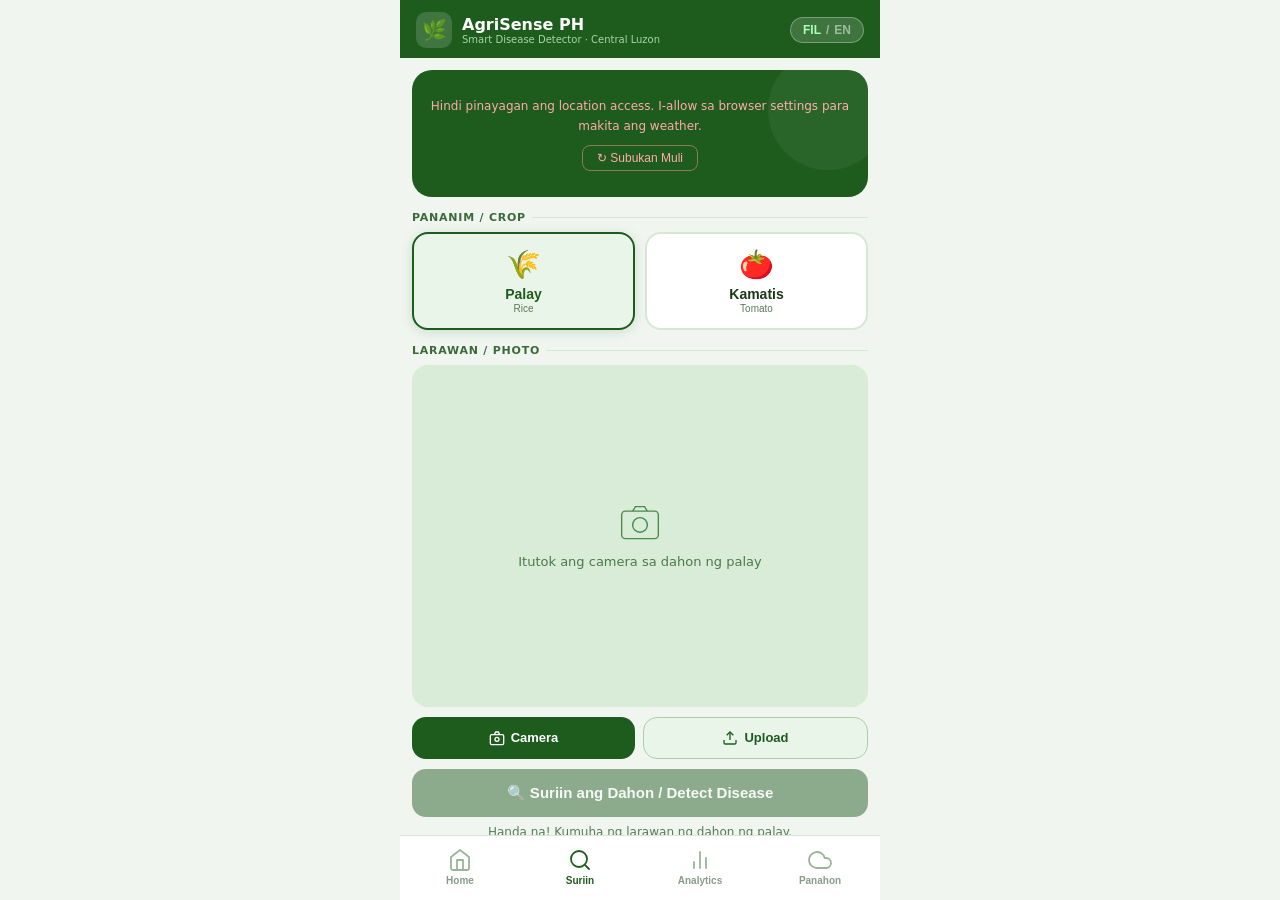
<file: index.html>
<!DOCTYPE html>
<html lang="fil">
<head>
  <meta charset="UTF-8">
  <!-- Sinasabi sa browser na gamitin ang buong lapad ng screen ng phone -->
  <meta name="viewport" content="width=device-width, initial-scale=1.0, maximum-scale=1.0">
  <title>AgriSense PH — Smart Disease Detector</title>

  <!-- ============================================================
       PWA META TAGS
       Ginagawa nitong parang tunay na app ang website kapag
       na-add to home screen sa phone.
  ============================================================ -->
  <meta name="apple-mobile-web-app-capable" content="yes">
  <meta name="apple-mobile-web-app-status-bar-style" content="black-translucent">
  <meta name="apple-mobile-web-app-title" content="AgriSense PH">
  <meta name="theme-color" content="#1e5c1e">
  <meta name="description" content="AI-powered crop disease detection for Central Luzon farmers">

  <!-- PWA Manifest at Apple Touch Icon -->
  <link rel="manifest" href="manifest.json">
  <link rel="apple-touch-icon" href="assets/icons/icon-192.png">

  <!-- ============================================================
       CSS FILES
       Ang bawat CSS file ay may sariling responsibilidad.
       Inilo-load ito bago ang content para walang FOUC
       (Flash of Unstyled Content).
  ============================================================ -->
  <link rel="stylesheet" href="css/app.css">      <!-- Base styles -->
  <link rel="stylesheet" href="css/weather.css">  <!-- Weather card -->
  <link rel="stylesheet" href="css/result.css">   <!-- Result card -->
</head>
<body>

  <!-- ============================================================
       APP HEADER
       Laging nakikita sa taas — hindi nag-i-scroll.
  ============================================================ -->
  <header class="app-header">
    <div class="header-left">
      <!-- App logo -->
      <div class="app-logo">🌿</div>
      <!-- App name at tagline -->
      <div>
        <div class="app-name-text">AgriSense PH</div>
        <div class="app-tagline" id="app-tagline">Smart Disease Detector · Central Luzon</div>
      </div>
    </div>
    <!-- Language toggle button — FIL / EN -->
    <button class="lang-toggle" onclick="toggleLanguage()" id="lang-btn" aria-label="Toggle language">
      <span class="active-lang" id="lang-active">FIL</span>
      <span style="color:rgba(255,255,255,0.5)">/</span>
      <span id="lang-inactive" style="color:rgba(255,255,255,0.5)">EN</span>
    </button>
  </header>

  <!-- ============================================================
       MAIN SCROLLABLE CONTENT
       Ang lahat ng visible na content ay nasa loob nito.
       Ito ang nag-i-scroll — ang header at nav ay nanatili.
  ============================================================ -->
  <main class="screen-content" id="screen-content">

    <!-- ========================================================
         WEATHER SECTION
         Ang weather hero card ay ini-render ng weather.js.
         Ang id="weather-body" ang target ng renderWeatherCard().
    ======================================================== -->
    <div class="weather-hero" id="weather-hero">
      <div id="weather-body">
        <!-- Puno ng weather.js -->
      </div>
    </div>

    <!-- ========================================================
         CROP SELECTOR
         Nagbibigay ng pagpipilian sa pagitan ng Palay at Kamatis.
    ======================================================== -->
    <div class="section-label" id="crop-label">Pananim / Crop</div>
    <div class="crop-row">
      <!-- Rice button — may risk dot para sa weather indicator -->
      <button class="crop-btn active" id="crop-rice"
              onclick="selectCrop('rice')"
              aria-label="Piliin ang palay">
        <span class="crop-emoji">🌾</span>
        <div class="crop-name" id="rice-name">
          Palay
          <span class="crop-risk-dot" id="rice-risk-dot" style="display:none"></span>
        </div>
        <div class="crop-sub">Rice</div>
      </button>

      <!-- Tomato button -->
      <button class="crop-btn" id="crop-tomato"
              onclick="selectCrop('tomato')"
              aria-label="Piliin ang kamatis">
        <span class="crop-emoji">🍅</span>
        <div class="crop-name" id="tomato-name">
          Kamatis
          <span class="crop-risk-dot" id="tomato-risk-dot" style="display:none"></span>
        </div>
        <div class="crop-sub">Tomato</div>
      </button>
    </div>

    <!-- ========================================================
         CAMERA / UPLOAD SECTION
         Lugar kung saan makikita ang camera feed o uploaded photo.
    ======================================================== -->
    <div class="section-label" id="photo-label">Larawan / Photo</div>

    <!-- Preview area — camera feed o uploaded photo -->
    <div class="preview-wrap" id="preview-wrap">
      <!-- Camera video feed — nakatago sa simula -->
      <video id="video" autoplay playsinline></video>

      <!-- Uploaded photo preview — nakatago sa simula -->
      <img id="uploaded-img" alt="Leaf photo">

      <!-- Placeholder — ipinakita kapag walang camera o photo -->
      <div class="placeholder-content" id="placeholder">
        <svg viewBox="0 0 48 48">
          <rect x="4" y="10" width="40" height="30" rx="4"/>
          <circle cx="24" cy="25" r="8"/>
          <path d="M16 10l3-5h10l3 5"/>
        </svg>
        <p id="placeholder-text">Itutok ang camera sa dahon ng palay</p>
      </div>
    </div>

    <!-- Camera at Upload buttons -->
    <div class="action-row">
      <button class="btn-action btn-camera" id="btn-camera"
              onclick="startCamera()"
              aria-label="Buksan ang camera">
        <svg width="16" height="16" viewBox="0 0 24 24" fill="none"
             stroke="currentColor" stroke-width="2">
          <rect x="2" y="7" width="20" height="15" rx="2"/>
          <path d="M16 7l-2-4H10L8 7"/>
          <circle cx="12" cy="14" r="3"/>
        </svg>
        Camera
      </button>

      <button class="btn-action btn-upload"
              onclick="document.getElementById('file-input').click()"
              aria-label="Mag-upload ng larawan">
        <svg width="16" height="16" viewBox="0 0 24 24" fill="none"
             stroke="currentColor" stroke-width="2">
          <path d="M21 15v4a2 2 0 01-2 2H5a2 2 0 01-2-2v-4"/>
          <polyline points="17 8 12 3 7 8"/>
          <line x1="12" y1="3" x2="12" y2="15"/>
        </svg>
        Upload
      </button>
    </div>

    <!-- Hidden file input — nag-o-open ng photo picker sa phone -->
    <input type="file" id="file-input" accept="image/*"
           style="display:none" onchange="handleUpload(event)">

    <!-- Detect button — disabled hanggang may larawan -->
    <button class="btn-detect" id="btn-detect"
            onclick="runDetection()" disabled
            aria-label="Suriin ang dahon">
      <span id="detect-text">🔍 Suriin ang Dahon / Detect Disease</span>
      <!-- Spinner — ipinakita habang nag-de-detect ang AI -->
      <div class="spinner" id="spinner" aria-hidden="true"></div>
    </button>

    <!-- Status message — nagpapakita ng state ng app -->
    <div id="status-msg" role="status" aria-live="polite">
      Nilo-load ang modelo ng palay...
    </div>

    <!-- ========================================================
         RESULT CARD
         Nakatago hanggang may resulta ang detection.
         Pinuno ng results.js ang lahat ng content dito.
    ======================================================== -->
    <section class="result-card" id="result-card" aria-label="Detection result">
      <!-- Crop badge — "🌾 Palay" o "🍅 Kamatis" -->
      <span class="result-crop-badge badge-rice" id="result-badge">🌾 Palay</span>

      <!-- Detected disease name -->
      <div class="result-disease-name disease" id="result-name">—</div>

      <!-- Confidence bar -->
      <div class="conf-label" id="conf-label">Katumpakan: 0%</div>
      <div class="conf-track">
        <div class="conf-fill" id="conf-fill" style="width:0%"></div>
      </div>

      <!-- Treatment recommendation — puno ng results.js -->
      <div id="treatment-box"></div>

      <!-- Weather alert — puno ng results.js kung may koneksyon -->
      <div id="weather-alert-result"></div>

      <!-- Read aloud button -->
      <button class="btn-speak" id="btn-speak"
              onclick="speakResult()"
              aria-label="Basahin nang malakas ang resulta">
        🔊 Basahin nang Malakas
      </button>

      <!-- All AI confidence scores -->
      <div class="all-scores" id="all-scores"></div>
    </section>

  </main><!-- end screen-content -->

  <!-- ============================================================
       BOTTOM NAVIGATION BAR
       4 tabs na parang tunay na mobile app.
  ============================================================ -->
  <nav class="bottom-nav" aria-label="Main navigation">
    <button class="nav-tab" id="tab-home"
            onclick="switchTab('home')"
            aria-label="Home">
      <svg class="nav-icon" viewBox="0 0 24 24">
        <path d="M3 9l9-7 9 7v11a2 2 0 01-2 2H5a2 2 0 01-2-2z"/>
        <polyline points="9 22 9 12 15 12 15 22"/>
      </svg>
      <span class="nav-label">Home</span>
    </button>

    <button class="nav-tab active" id="tab-detect"
            onclick="switchTab('detect')"
            aria-label="Suriin ang dahon">
      <svg class="nav-icon" viewBox="0 0 24 24">
        <circle cx="11" cy="11" r="8"/>
        <line x1="21" y1="21" x2="16.65" y2="16.65"/>
      </svg>
      <span class="nav-label">Suriin</span>
    </button>

    <button class="nav-tab" id="tab-analytics"
            onclick="switchTab('analytics')"
            aria-label="Analytics dashboard">
      <svg class="nav-icon" viewBox="0 0 24 24">
        <line x1="18" y1="20" x2="18" y2="10"/>
        <line x1="12" y1="20" x2="12" y2="4"/>
        <line x1="6"  y1="20" x2="6"  y2="14"/>
      </svg>
      <span class="nav-label">Analytics</span>
    </button>

    <button class="nav-tab" id="tab-weather"
            onclick="switchTab('weather')"
            aria-label="Weather forecast">
      <svg class="nav-icon" viewBox="0 0 24 24">
        <path d="M18 10h-1.26A8 8 0 109 20h9a5 5 0 000-10z"/>
      </svg>
      <span class="nav-label">Panahon</span>
      <!-- Notification dot — lalabas kapag high risk ang weather -->
      <div class="nav-dot" id="weather-nav-dot" style="display:none" aria-hidden="true"></div>
    </button>
  </nav>

  <!-- ============================================================
       AI MODEL LIBRARIES
       Inilo-load mula sa libs/ folder para gumana offline.
       Kailangan itong i-load BAGO ang ating JS files.
  ============================================================ -->
  <script src="libs/tf.min.js"></script>
  <script src="libs/teachablemachine-image.min.js"></script>

  <!-- ============================================================
       APP JAVASCRIPT FILES
       Inilo-load sa tamang pagkakasunod-sunod —
       ang mga dependencies ay una, ang app.js ay huli.
       Ang bawat file ay may sariling responsibilidad.
  ============================================================ -->
  <script src="js/config.js"></script>          <!-- 1. Configuration -->
  <script src="js/state.js"></script>           <!-- 2. App state -->
  <script src="js/diseases.js"></script>        <!-- 3. Disease database -->
  <script src="js/weather-rules.js"></script>   <!-- 4. Weather risk rules -->
  <script src="js/language.js"></script>        <!-- 5. Language/translations -->
  <script src="js/voice.js"></script>           <!-- 6. Text-to-speech -->
  <script src="js/history.js"></script>         <!-- 7. Detection history -->
  <script src="js/camera.js"></script>          <!-- 8. Camera handling -->
  <script src="js/model.js"></script>           <!-- 9. AI model loading -->
  <script src="js/weather.js"></script>         <!-- 10. Weather API -->
  <script src="js/results.js"></script>         <!-- 11. Results display -->
  <script src="js/app.js"></script>             <!-- 12. App init (LAST) -->

</body>
</html>
</file>
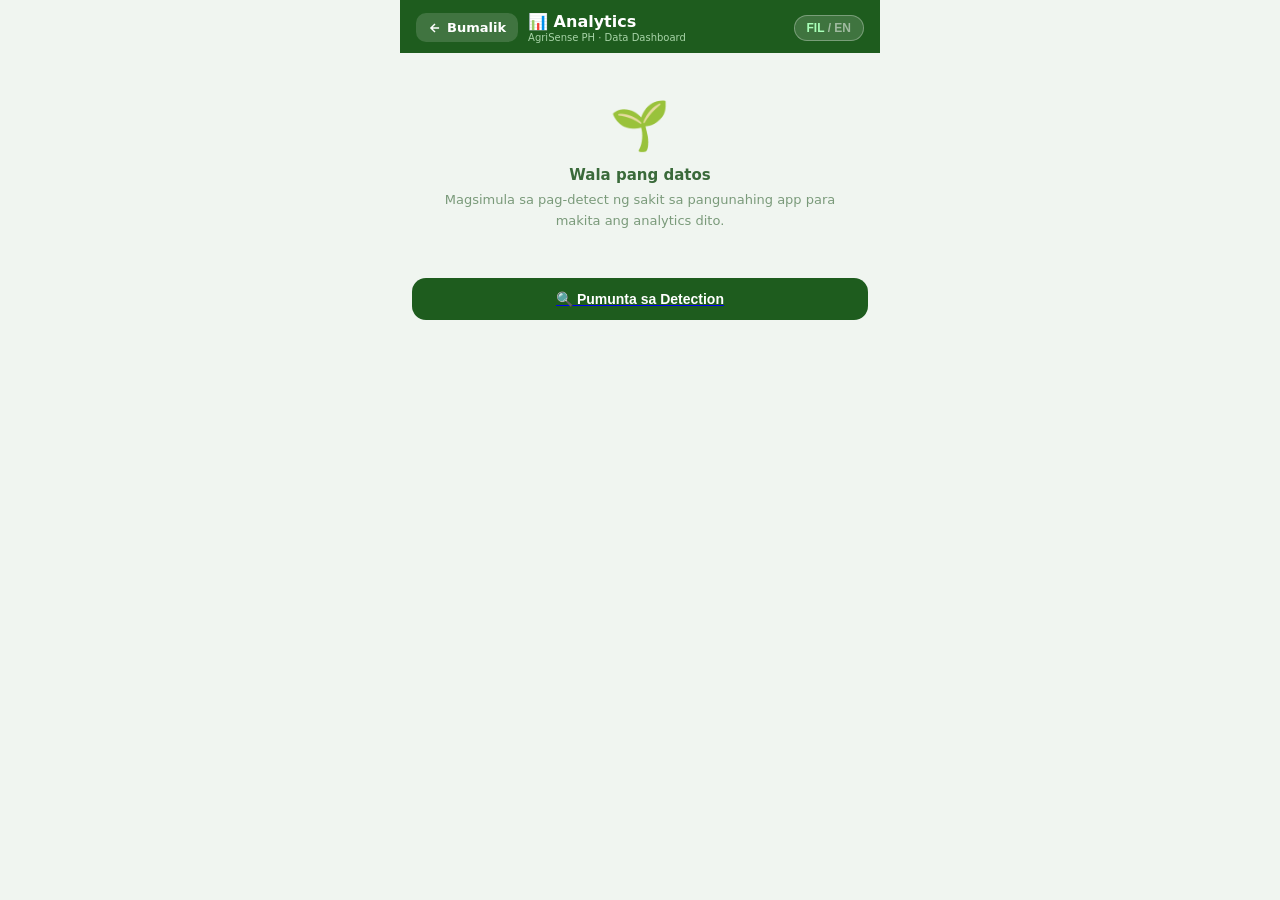
<file: analytics.html>
<!DOCTYPE html>
<html lang="fil">
<head>
  <meta charset="UTF-8">
  <meta name="viewport" content="width=device-width, initial-scale=1.0, maximum-scale=1.0">
  <title>AgriSense PH — Analytics</title>
  <meta name="theme-color" content="#1e5c1e">

  <style>
    /* ============================================================
       BASE STYLES — katulad ng pangunahing app
    ============================================================ */
    * { box-sizing: border-box; margin: 0; padding: 0; -webkit-tap-highlight-color: transparent; }
    body {
      font-family: -apple-system, BlinkMacSystemFont, 'Segoe UI', system-ui, sans-serif;
      background: #f0f5f0;
      min-height: 100dvh;
      display: flex; flex-direction: column;
      max-width: 480px; margin: 0 auto;
    }

    /* ============================================================
       HEADER — parehong green header ng AgriSense PH
    ============================================================ */
    .app-header {
      background: #1e5c1e;
      padding: 12px 16px 10px;
      display: flex; align-items: center;
      justify-content: space-between; flex-shrink: 0;
    }
    .header-left { display: flex; align-items: center; gap: 10px; }
    .back-btn {
      background: rgba(255,255,255,0.15); border: none;
      border-radius: 10px; padding: 7px 12px;
      color: #fff; font-size: 13px; font-weight: 600;
      cursor: pointer; text-decoration: none;
      display: flex; align-items: center; gap: 5px;
    }
    .back-btn:hover { background: rgba(255,255,255,0.25); }
    .header-title { color: #fff; font-size: 16px; font-weight: 700; }
    .header-sub   { color: #a8d4a8; font-size: 10px; margin-top: 1px; }

    /* Language toggle */
    .lang-toggle {
      background: rgba(255,255,255,0.15); border: 1px solid rgba(255,255,255,0.3);
      border-radius: 20px; padding: 5px 12px;
      color: #fff; font-size: 12px; font-weight: 600; cursor: pointer;
    }
    .lang-toggle .active-lang { color: #a8ffb8; }

    /* ============================================================
       SCROLLABLE CONTENT
    ============================================================ */
    .content {
      flex: 1; overflow-y: auto; padding: 14px 12px 24px;
      -webkit-overflow-scrolling: touch; scrollbar-width: none;
    }
    .content::-webkit-scrollbar { display: none; }

    /* ============================================================
       SECTION LABEL — maliliit na uppercase headings
    ============================================================ */
    .section-lbl {
      font-size: 11px; font-weight: 700; color: #3a6a3a;
      letter-spacing: 0.07em; text-transform: uppercase;
      margin-bottom: 8px; margin-top: 4px;
      display: flex; align-items: center; gap: 6px;
    }
    .section-lbl::after { content: ''; flex: 1; height: 1px; background: #d4e8d4; }

    /* ============================================================
       SUMMARY METRIC CARDS
       4 maliliit na cards sa taas — total detections, per crop, accuracy
    ============================================================ */
    .metric-grid {
      display: grid; grid-template-columns: repeat(2, minmax(0,1fr));
      gap: 10px; margin-bottom: 14px;
    }
    .metric-card {
      background: #fff; border-radius: 14px; padding: 14px 12px;
      border: 0.5px solid #d4e8d4;
    }
    .metric-icon  { font-size: 20px; margin-bottom: 6px; display: block; }
    .metric-value { font-size: 28px; font-weight: 800; color: #1a3a1a; line-height: 1; }
    .metric-label { font-size: 11px; color: #5a7a5a; margin-top: 3px; }
    .metric-sub   { font-size: 10px; color: #9aaa9a; margin-top: 2px; }

    /* ============================================================
       CHART CARD — container ng bar charts
    ============================================================ */
    .chart-card {
      background: #fff; border-radius: 16px; padding: 14px;
      border: 0.5px solid #d4e8d4; margin-bottom: 14px;
    }
    .chart-title { font-size: 13px; font-weight: 700; color: #1a3a1a; margin-bottom: 12px; }

    /* ============================================================
       BAR CHART — horizontal bars para sa disease frequency
       Gawa sa pure CSS/HTML — walang library kailangan
    ============================================================ */
    .bar-item { margin-bottom: 10px; }
    .bar-label {
      display: flex; justify-content: space-between;
      font-size: 12px; color: #3a5a3a; margin-bottom: 4px;
    }
    .bar-count { font-weight: 700; color: #1a3a1a; }
    .bar-track { background: #e8f0e8; border-radius: 6px; height: 10px; overflow: hidden; }
    .bar-fill  {
      height: 100%; border-radius: 6px;
      transition: width 0.6s ease; min-width: 4px;
    }
    /* Kulay ng bawat disease bar */
    .bar-fill.healthy  { background: #1e7a3e; }
    .bar-fill.blast    { background: #c05000; }
    .bar-fill.blight   { background: #b84a00; }
    .bar-fill.brownspot{ background: #8a5a00; }
    .bar-fill.early    { background: #d04000; }
    .bar-fill.late     { background: #a03000; }
    .bar-fill.mold     { background: #7a4a20; }
    .bar-fill.default  { background: #5a7a5a; }

    /* ============================================================
       ACCURACY GAUGE — nagpapakita ng average confidence ng AI
    ============================================================ */
    .gauge-wrap { display: flex; align-items: center; gap: 16px; }
    .gauge-circle {
      width: 80px; height: 80px; border-radius: 50%;
      display: flex; align-items: center; justify-content: center;
      flex-shrink: 0;
      background: conic-gradient(#1e5c1e var(--pct, 0%), #e8f0e8 0%);
    }
    .gauge-inner {
      width: 58px; height: 58px; background: #fff;
      border-radius: 50%; display: flex; flex-direction: column;
      align-items: center; justify-content: center;
    }
    .gauge-value { font-size: 16px; font-weight: 800; color: #1a3a1a; }
    .gauge-lbl   { font-size: 9px; color: #5a7a5a; }
    .gauge-info  { font-size: 12px; color: #3a5a3a; line-height: 1.6; }

    /* ============================================================
       CROP SPLIT — rice vs tomato breakdown
    ============================================================ */
    .crop-split { display: flex; gap: 10px; margin-bottom: 14px; }
    .crop-stat {
      flex: 1; background: #fff; border-radius: 14px;
      padding: 12px; border: 0.5px solid #d4e8d4; text-align: center;
    }
    .crop-stat-emoji { font-size: 24px; display: block; margin-bottom: 4px; }
    .crop-stat-name  { font-size: 11px; font-weight: 700; color: #5a7a5a; }
    .crop-stat-count { font-size: 22px; font-weight: 800; color: #1a3a1a; }
    .crop-stat-pct   { font-size: 11px; color: #5a7a5a; margin-top: 2px; }
    /* Progress bar sa ilalim ng crop stat */
    .crop-progress { background: #e8f0e8; border-radius: 4px; height: 5px; margin-top: 6px; overflow: hidden; }
    .crop-progress-fill { height: 100%; border-radius: 4px; transition: width 0.5s ease; }
    .rice-fill   { background: #1e7a3e; }
    .tomato-fill { background: #d04000; }

    /* ============================================================
       HISTORY TABLE — listahan ng mga nakaraang detections
    ============================================================ */
    .history-card {
      background: #fff; border-radius: 16px;
      padding: 14px; border: 0.5px solid #d4e8d4;
      margin-bottom: 14px;
    }
    .history-header {
      display: flex; justify-content: space-between;
      align-items: center; margin-bottom: 10px;
    }
    .history-title { font-size: 13px; font-weight: 700; color: #1a3a1a; }
    .clear-btn {
      font-size: 11px; color: #c05000; background: #fff8f0;
      border: 0.5px solid #f0c0a0; border-radius: 8px;
      padding: 4px 10px; cursor: pointer;
    }
    /* Isang row ng history */
    .history-row {
      display: flex; align-items: center; gap: 10px;
      padding: 8px 0; border-top: 0.5px solid #e8f0e8;
    }
    .history-crop { font-size: 18px; flex-shrink: 0; }
    .history-info { flex: 1; min-width: 0; }
    .history-disease { font-size: 13px; font-weight: 600; color: #1a3a1a; white-space: nowrap; overflow: hidden; text-overflow: ellipsis; }
    .history-date    { font-size: 11px; color: #7a9a7a; margin-top: 1px; }
    .history-conf {
      font-size: 12px; font-weight: 700; flex-shrink: 0;
      padding: 3px 8px; border-radius: 10px;
    }
    .conf-high   { background: #eaf5ea; color: #1a5a1a; }
    .conf-medium { background: #fff8e8; color: #7a4a00; }
    .conf-low    { background: #fff0f0; color: #8a1010; }
    /* Kapag walang history pa */
    .no-history {
      text-align: center; padding: 24px 0;
      color: #7a9a7a; font-size: 13px; line-height: 1.8;
    }
    .no-history-icon { font-size: 36px; display: block; margin-bottom: 8px; }

    /* ============================================================
       WEATHER SUMMARY — weather data analytics
    ============================================================ */
    .weather-summary {
      background: #fff; border-radius: 16px;
      padding: 14px; border: 0.5px solid #d4e8d4;
      margin-bottom: 14px;
    }
    .weather-stat-grid {
      display: grid; grid-template-columns: repeat(3, minmax(0,1fr));
      gap: 8px; margin-top: 10px;
    }
    .weather-stat {
      background: #f0f8f0; border-radius: 10px;
      padding: 8px 6px; text-align: center;
    }
    .ws-icon  { font-size: 16px; display: block; margin-bottom: 3px; }
    .ws-val   { font-size: 14px; font-weight: 700; color: #1a3a1a; display: block; }
    .ws-label { font-size: 10px; color: #5a7a5a; display: block; }

    /* ============================================================
       EXPORT BUTTON — para ma-save ang data
    ============================================================ */
    .export-btn {
      width: 100%; padding: 13px; border-radius: 14px;
      background: #1e5c1e; color: #fff; font-size: 14px;
      font-weight: 700; border: none; cursor: pointer;
      margin-bottom: 8px; display: flex;
      align-items: center; justify-content: center; gap: 8px;
    }
    .export-btn:active { opacity: 0.85; transform: scale(0.98); }
    .export-btn.secondary {
      background: #eaf5ea; color: #1e5c1e;
      border: 1.5px solid #a8d0a8;
    }

    /* ============================================================
       EMPTY STATE — kapag bagong install pa lang at walang data
    ============================================================ */
    .empty-state {
      text-align: center; padding: 30px 20px;
      color: #7a9a7a;
    }
    .empty-icon  { font-size: 48px; display: block; margin-bottom: 12px; }
    .empty-title { font-size: 15px; font-weight: 700; color: #3a6a3a; margin-bottom: 6px; }
    .empty-desc  { font-size: 13px; line-height: 1.6; }
  </style>
</head>
<body>

  <!-- ============================================================
       HEADER
  ============================================================ -->
  <div class="app-header">
    <div class="header-left">
      <!-- Back button — bumabalik sa pangunahing app -->
      <a href="index.html" class="back-btn">
        <svg width="14" height="14" viewBox="0 0 24 24" fill="none" stroke="currentColor" stroke-width="2.5"><path d="M19 12H5M12 5l-7 7 7 7"/></svg>
        Bumalik
      </a>
      <div>
        <div class="header-title">📊 Analytics</div>
        <div class="header-sub">AgriSense PH · Data Dashboard</div>
      </div>
    </div>
    <!-- Language toggle -->
    <button class="lang-toggle" onclick="toggleLang()" id="lang-btn">
      <span class="active-lang" id="lang-active">FIL</span>
      <span style="color:rgba(255,255,255,0.5)">/</span>
      <span id="lang-inactive" style="color:rgba(255,255,255,0.5)">EN</span>
    </button>
  </div>

  <!-- ============================================================
       MAIN CONTENT
  ============================================================ -->
  <div class="content" id="main-content">
    <!-- Lahat ng content ay ini-inject dito ng JavaScript -->
    <div class="empty-state">
      <span class="empty-icon">📊</span>
      <div class="empty-title">Nilo-load ang data...</div>
    </div>
  </div>

  <script>
    // ============================================================
    // STATE — kasalukuyang wika
    // ============================================================
    let lang = 'fil';

    // ============================================================
    // FUNCTION: toggleLang
    // Nagpapalit ng wika sa pagitan ng Filipino at English
    // ============================================================
    function toggleLang() {
      lang = lang === 'fil' ? 'eng' : 'fil';
      document.getElementById('lang-active').textContent   = lang === 'fil' ? 'FIL' : 'EN';
      document.getElementById('lang-inactive').textContent = lang === 'fil' ? 'EN' : 'FIL';
      renderDashboard(); // I-re-render ang lahat ng content sa bagong wika
    }

    // ============================================================
    // FUNCTION: loadHistory
    // Kinukuha ang detection history mula sa localStorage
    // Itinatago ito ng pangunahing app (index.html) kapag nag-detect
    // ============================================================
    function loadHistory() {
      try {
        return JSON.parse(localStorage.getItem('agrisense_history') || '[]');
      } catch(e) {
        console.error('History load error:', e);
        return [];
      }
    }

    // ============================================================
    // FUNCTION: computeStats
    // Kinakalkula ang lahat ng statistics mula sa history data
    // Input:  array ng history records
    // Output: object na may lahat ng computed statistics
    // ============================================================
    function computeStats(history) {
      // Kung walang history, ibalik ang empty stats
      if (!history.length) return null;

      const stats = {
        total: history.length,
        rice: 0,
        tomato: 0,
        avgConfidence: 0,
        diseaseCounts: {},  // { 'Rice Blast': 5, 'Brown Spot': 3, ... }
        healthyCount: 0,
        diseaseCount: 0,
        recentWeather: null,
        highRiskDays: 0
      };

      let totalConf = 0;

      // I-loop ang bawat history record at i-tally
      history.forEach(record => {
        // Count per crop
        if (record.crop === 'rice') stats.rice++;
        else stats.tomato++;

        // Accumulate confidence para sa average
        totalConf += (record.confidence || 0);

        // Count per disease
        const d = record.disease || 'Unknown';
        stats.diseaseCounts[d] = (stats.diseaseCounts[d] || 0) + 1;

        // Healthy vs diseased
        if (d.toLowerCase().includes('healthy')) stats.healthyCount++;
        else stats.diseaseCount++;

        // Kunin ang pinakabagong weather data
        if (record.weather && !stats.recentWeather) {
          stats.recentWeather = record.weather;
        }
      });

      // Average confidence
      stats.avgConfidence = Math.round(totalConf / history.length);

      // I-sort ang disease counts mula pinaka-mataas
      stats.topDiseases = Object.entries(stats.diseaseCounts)
        .sort((a, b) => b[1] - a[1])
        .slice(0, 6); // Top 6 lang para hindi masyadong marami

      return stats;
    }

    // ============================================================
    // FUNCTION: getBarClass
    // Nagbibigay ng CSS class para sa kulay ng bar
    // batay sa pangalan ng sakit
    // ============================================================
    function getBarClass(diseaseName) {
      const name = diseaseName.toLowerCase();
      if (name.includes('healthy'))    return 'healthy';
      if (name.includes('blast'))      return 'blast';
      if (name.includes('bacterial'))  return 'blight';
      if (name.includes('brown'))      return 'brownspot';
      if (name.includes('early'))      return 'early';
      if (name.includes('late'))       return 'late';
      if (name.includes('mold'))       return 'mold';
      return 'default';
    }

    // ============================================================
    // FUNCTION: formatDate
    // Kino-convert ang ISO date string sa madaling basahing format
    // Input:  "2025-04-10T14:30:00.000Z"
    // Output: "Apr 10, 2025 · 10:30 PM"
    // ============================================================
    function formatDate(isoString) {
      try {
        const d = new Date(isoString);
        return d.toLocaleDateString('en-PH', {
          month: 'short', day: 'numeric', year: 'numeric'
        }) + ' · ' + d.toLocaleTimeString('en-PH', {
          hour: '2-digit', minute: '2-digit'
        });
      } catch(e) {
        return isoString; // Ibalik as-is kung may error
      }
    }

    // ============================================================
    // FUNCTION: renderDashboard
    // Pangunahing function — ini-inject ang lahat ng HTML content
    // sa main-content div batay sa history data at kasalukuyang wika
    // ============================================================
    function renderDashboard() {
      const history = loadHistory();
      const stats = computeStats(history);
      const container = document.getElementById('main-content');

      // Kapag walang detection history pa
      if (!stats) {
        container.innerHTML = `
          <div class="empty-state">
            <span class="empty-icon">🌱</span>
            <div class="empty-title">${lang === 'fil' ? 'Wala pang datos' : 'No data yet'}</div>
            <div class="empty-desc">
              ${lang === 'fil'
                ? 'Magsimula sa pag-detect ng sakit sa pangunahing app para makita ang analytics dito.'
                : 'Start detecting diseases in the main app to see analytics here.'}
            </div>
          </div>
          <a href="index.html" style="display:block;margin-top:16px">
            <button class="export-btn">
              🔍 ${lang === 'fil' ? 'Pumunta sa Detection' : 'Go to Detection'}
            </button>
          </a>`;
        return;
      }

      // ── SUMMARY METRIC CARDS ──────────────────────────────────
      // 4 metric cards sa taas na nagpapakita ng pinakamahalagang numbers
      const metricsHtml = `
        <div class="section-lbl">${lang === 'fil' ? 'Buod' : 'Summary'}</div>
        <div class="metric-grid">
          <div class="metric-card">
            <span class="metric-icon">🔍</span>
            <div class="metric-value">${stats.total}</div>
            <div class="metric-label">${lang === 'fil' ? 'Kabuuang Deteksyon' : 'Total Detections'}</div>
            <div class="metric-sub">${lang === 'fil' ? 'Lahat ng crops' : 'All crops combined'}</div>
          </div>
          <div class="metric-card">
            <span class="metric-icon">🦠</span>
            <div class="metric-value">${stats.diseaseCount}</div>
            <div class="metric-label">${lang === 'fil' ? 'May Sakit' : 'Diseased'}</div>
            <div class="metric-sub">${stats.total > 0 ? Math.round(stats.diseaseCount/stats.total*100) : 0}% ${lang === 'fil' ? 'ng lahat' : 'of total'}</div>
          </div>
          <div class="metric-card">
            <span class="metric-icon">✅</span>
            <div class="metric-value">${stats.healthyCount}</div>
            <div class="metric-label">${lang === 'fil' ? 'Malusog' : 'Healthy'}</div>
            <div class="metric-sub">${stats.total > 0 ? Math.round(stats.healthyCount/stats.total*100) : 0}% ${lang === 'fil' ? 'ng lahat' : 'of total'}</div>
          </div>
          <div class="metric-card">
            <span class="metric-icon">🎯</span>
            <div class="metric-value">${stats.avgConfidence}%</div>
            <div class="metric-label">${lang === 'fil' ? 'Average Tumpak' : 'Avg Accuracy'}</div>
            <div class="metric-sub">${lang === 'fil' ? 'Kumpiyansa ng AI' : 'AI confidence'}</div>
          </div>
        </div>`;

      // ── CROP SPLIT ────────────────────────────────────────────
      // Nagpapakita kung ilan ang rice detections vs tomato
      const ricePct   = stats.total > 0 ? Math.round(stats.rice / stats.total * 100) : 0;
      const tomatoPct = stats.total > 0 ? Math.round(stats.tomato / stats.total * 100) : 0;
      const cropSplitHtml = `
        <div class="section-lbl">${lang === 'fil' ? 'Per Pananim' : 'By Crop'}</div>
        <div class="crop-split">
          <div class="crop-stat">
            <span class="crop-stat-emoji">🌾</span>
            <div class="crop-stat-name">${lang === 'fil' ? 'Palay' : 'Rice'}</div>
            <div class="crop-stat-count">${stats.rice}</div>
            <div class="crop-stat-pct">${ricePct}%</div>
            <div class="crop-progress">
              <div class="crop-progress-fill rice-fill" style="width:${ricePct}%"></div>
            </div>
          </div>
          <div class="crop-stat">
            <span class="crop-stat-emoji">🍅</span>
            <div class="crop-stat-name">${lang === 'fil' ? 'Kamatis' : 'Tomato'}</div>
            <div class="crop-stat-count">${stats.tomato}</div>
            <div class="crop-stat-pct">${tomatoPct}%</div>
            <div class="crop-progress">
              <div class="crop-progress-fill tomato-fill" style="width:${tomatoPct}%"></div>
            </div>
          </div>
        </div>`;

      // ── ACCURACY GAUGE ────────────────────────────────────────
      // Circular gauge na nagpapakita ng average AI confidence
      const gaugePct = stats.avgConfidence;
      const accuracyHtml = `
        <div class="chart-card">
          <div class="chart-title">🎯 ${lang === 'fil' ? 'Katumpakan ng AI' : 'AI Accuracy'}</div>
          <div class="gauge-wrap">
            <div class="gauge-circle" style="--pct:${gaugePct * 3.6}deg">
              <div class="gauge-inner">
                <div class="gauge-value">${gaugePct}%</div>
                <div class="gauge-lbl">avg</div>
              </div>
            </div>
            <div class="gauge-info">
              <strong style="font-weight:700;color:#1a3a1a">
                ${gaugePct >= 85 ? (lang === 'fil' ? '✓ Mataas na Katumpakan' : '✓ High Accuracy')
                  : gaugePct >= 70 ? (lang === 'fil' ? 'Katamtamang Katumpakan' : 'Medium Accuracy')
                  : (lang === 'fil' ? 'Mababang Katumpakan' : 'Low Accuracy')}
              </strong><br>
              <span style="font-size:12px;color:#5a7a5a">
                ${lang === 'fil'
                  ? `Base sa ${stats.total} na deteksyon. ${gaugePct >= 85 ? 'Maaasahan ang resulta.' : 'Dagdagan pa ang training data para mapabuti.'}`
                  : `Based on ${stats.total} detections. ${gaugePct >= 85 ? 'Results are reliable.' : 'Add more training data to improve.'}`}
              </span>
            </div>
          </div>
        </div>`;

      // ── DISEASE FREQUENCY BAR CHART ───────────────────────────
      // Horizontal bar chart ng pinaka-common na sakit
      const maxCount = stats.topDiseases.length > 0
        ? Math.max(...stats.topDiseases.map(d => d[1])) : 1;

      const barsHtml = stats.topDiseases.map(([disease, count]) => {
        const pct = Math.round(count / maxCount * 100);
        const barClass = getBarClass(disease);
        return `
          <div class="bar-item">
            <div class="bar-label">
              <span>${disease}</span>
              <span class="bar-count">${count}x</span>
            </div>
            <div class="bar-track">
              <div class="bar-fill ${barClass}" style="width:${pct}%"></div>
            </div>
          </div>`;
      }).join('');

      const chartHtml = `
        <div class="chart-card">
          <div class="chart-title">📊 ${lang === 'fil' ? 'Pinaka-Madalas na Sakit' : 'Most Frequent Diseases'}</div>
          ${barsHtml || `<div style="text-align:center;color:#7a9a7a;font-size:13px;padding:16px 0">${lang === 'fil' ? 'Wala pang sapat na data' : 'Not enough data yet'}</div>`}
        </div>`;

      // ── WEATHER ANALYTICS ─────────────────────────────────────
      // Nagpapakita ng pinakabagong weather data mula sa detections
      let weatherHtml = '';
      if (stats.recentWeather) {
        const w = stats.recentWeather;
        weatherHtml = `
          <div class="section-lbl">${lang === 'fil' ? 'Huling Weather Data' : 'Last Weather Data'}</div>
          <div class="weather-summary">
            <div style="font-size:13px;font-weight:700;color:#1a3a1a;margin-bottom:6px">
              📍 ${lang === 'fil' ? 'Nakunan sa' : 'Recorded at'} ${w.lat || 'N/A'}, ${w.lon || 'N/A'}
            </div>
            <div class="weather-stat-grid">
              <div class="weather-stat">
                <span class="ws-icon">🌡️</span>
                <span class="ws-val">${w.temp || '--'}°C</span>
                <span class="ws-label">Temperatura</span>
              </div>
              <div class="weather-stat">
                <span class="ws-icon">💧</span>
                <span class="ws-val">${w.humidity || '--'}%</span>
                <span class="ws-label">Humidity</span>
              </div>
              <div class="weather-stat">
                <span class="ws-icon">🌧️</span>
                <span class="ws-val">${w.rain || '0'}mm</span>
                <span class="ws-label">${lang === 'fil' ? 'Ulan' : 'Rain'}</span>
              </div>
            </div>
          </div>`;
      }

      // ── DETECTION HISTORY TABLE ───────────────────────────────
      // Listahan ng mga nakaraang detections — pinakabago sa taas
      const historyRowsHtml = history.slice(0, 20).map(record => {
        // Kulay ng confidence badge
        const confClass = record.confidence >= 85 ? 'conf-high'
          : record.confidence >= 70 ? 'conf-medium' : 'conf-low';
        const cropEmoji = record.crop === 'rice' ? '🌾' : '🍅';
        return `
          <div class="history-row">
            <div class="history-crop">${cropEmoji}</div>
            <div class="history-info">
              <div class="history-disease">${record.disease || 'Unknown'}</div>
              <div class="history-date">${formatDate(record.date)}</div>
            </div>
            <div class="history-conf ${confClass}">${record.confidence || '--'}%</div>
          </div>`;
      }).join('');

      const historyHtml = `
        <div class="section-lbl">${lang === 'fil' ? 'Kasaysayan ng Deteksyon' : 'Detection History'}</div>
        <div class="history-card">
          <div class="history-header">
            <div class="history-title">
              ${lang === 'fil' ? 'Huling 20 Deteksyon' : 'Last 20 Detections'}
            </div>
            <button class="clear-btn" onclick="clearHistory()">
              ${lang === 'fil' ? 'Burahin Lahat' : 'Clear All'}
            </button>
          </div>
          ${historyRowsHtml || `
            <div class="no-history">
              <span class="no-history-icon">📋</span>
              ${lang === 'fil' ? 'Wala pang kasaysayan ng deteksyon.' : 'No detection history yet.'}
            </div>`}
        </div>`;

      // ── EXPORT BUTTONS ────────────────────────────────────────
      // Para ma-save ang data bilang CSV
      const exportHtml = `
        <div class="section-lbl">${lang === 'fil' ? 'I-export ang Data' : 'Export Data'}</div>
        <button class="export-btn" onclick="exportCSV()">
          📥 ${lang === 'fil' ? 'I-download bilang CSV' : 'Download as CSV'}
        </button>
        <button class="export-btn secondary" onclick="exportJSON()">
          📄 ${lang === 'fil' ? 'I-download bilang JSON' : 'Download as JSON'}
        </button>`;

      // ── I-INJECT ANG LAHAT SA CONTAINER ──────────────────────
      container.innerHTML =
        metricsHtml +
        cropSplitHtml +
        accuracyHtml +
        chartHtml +
        weatherHtml +
        historyHtml +
        exportHtml;
    }

    // ============================================================
    // FUNCTION: clearHistory
    // Binubura ang lahat ng detection history mula sa localStorage
    // May confirmation dialog bago mag-delete
    // ============================================================
    function clearHistory() {
      const msg = lang === 'fil'
        ? 'Sigurado ka bang gusto mong burahin ang lahat ng kasaysayan?'
        : 'Are you sure you want to clear all detection history?';
      if (confirm(msg)) {
        localStorage.removeItem('agrisense_history');
        renderDashboard(); // I-re-render para mawala ang data sa UI
      }
    }

    // ============================================================
    // FUNCTION: exportCSV
    // Kino-convert ang history data sa CSV format at dino-download
    // CSV = Comma Separated Values — bubukas sa Excel o Google Sheets
    // ============================================================
    function exportCSV() {
      const history = loadHistory();
      if (!history.length) {
        alert(lang === 'fil' ? 'Walang data para i-export.' : 'No data to export.');
        return;
      }

      // Gumawa ng CSV header row
      const headers = ['Date', 'Crop', 'Disease', 'Confidence (%)', 'Temperature (C)', 'Humidity (%)', 'Rain (mm)', 'Wind (km/h)'];
      const rows = history.map(r => [
        r.date || '',
        r.crop || '',
        r.disease || '',
        r.confidence || '',
        r.weather?.temp || '',
        r.weather?.humidity || '',
        r.weather?.rain || '',
        r.weather?.wind || ''
      ]);

      // Isama ang headers at rows sa CSV string
      const csv = [headers, ...rows]
        .map(row => row.map(cell => `"${cell}"`).join(','))
        .join('\n');

      // Gumawa ng downloadable file
      downloadFile('agrisense_ph_data.csv', csv, 'text/csv');
    }

    // ============================================================
    // FUNCTION: exportJSON
    // Kino-convert ang history data sa JSON format at dino-download
    // JSON = para sa mga developer na gusto ng raw data
    // ============================================================
    function exportJSON() {
      const history = loadHistory();
      if (!history.length) {
        alert(lang === 'fil' ? 'Walang data para i-export.' : 'No data to export.');
        return;
      }
      const json = JSON.stringify(history, null, 2); // 2 = pretty print
      downloadFile('agrisense_ph_data.json', json, 'application/json');
    }

    // ============================================================
    // FUNCTION: downloadFile
    // Helper function — gumagawa ng temporary download link
    // at awtomatikong kino-click para ma-download ang file
    // ============================================================
    function downloadFile(filename, content, mimeType) {
      // Gumawa ng Blob (Binary Large Object) mula sa text content
      const blob = new Blob([content], { type: mimeType });
      const url = URL.createObjectURL(blob); // Gumawa ng temporary URL

      // Gumawa ng invisible na link at i-click ito
      const link = document.createElement('a');
      link.href = url;
      link.download = filename;
      document.body.appendChild(link);
      link.click();

      // Linisin ang temporary link at URL pagkatapos ng download
      setTimeout(() => {
        document.body.removeChild(link);
        URL.revokeObjectURL(url);
      }, 100);
    }

    // ============================================================
    // FUNCTION: addSampleData (para sa testing)
    // Nagdadagdag ng sample history data para makita ang analytics
    // I-call ito sa browser console: addSampleData()
    // ============================================================
    function addSampleData() {
      const sampleDiseases = [
        { crop:'rice',   disease:'Rice Blast',           confidence:91 },
        { crop:'rice',   disease:'Healthy Rice',         confidence:94 },
        { crop:'rice',   disease:'Rice Blast',           confidence:88 },
        { crop:'rice',   disease:'Brown Spot',           confidence:85 },
        { crop:'rice',   disease:'Bacterial Leaf Blight',confidence:90 },
        { crop:'tomato', disease:'Early Blight',         confidence:87 },
        { crop:'tomato', disease:'Late Blight',          confidence:93 },
        { crop:'tomato', disease:'Healthy Tomato',       confidence:96 },
        { crop:'rice',   disease:'Rice Blast',           confidence:89 },
        { crop:'tomato', disease:'Leaf Mold',            confidence:82 }
      ];

      const history = sampleDiseases.map((s, i) => ({
        ...s,
        date: new Date(Date.now() - i * 86400000).toISOString(), // Bawat isa ay isang araw ang pagitan
        weather: { temp: 28 + Math.floor(Math.random()*5), humidity: 82 + Math.floor(Math.random()*12), rain: Math.random() > 0.5 ? 3.2 : 0, wind: 12, lat: '15.14', lon: '120.59' }
      }));

      localStorage.setItem('agrisense_history', JSON.stringify(history));
      renderDashboard();
      console.log('Sample data added! Refresh to see changes.');
    }

    // ============================================================
    // INITIALIZATION — kapag na-load na ang page, i-render agad
    // ============================================================
    window.addEventListener('load', () => {
      renderDashboard();
    });
  </script>

</body>
</html>
</file>
<file: css/app.css>
/* ============================================================
   app.css
   Pangunahing styles ng AgriSense PH app.
   Kasama dito ang:
     - Base reset at body styles
     - App header
     - Bottom navigation bar
     - Crop selector
     - Camera/preview area
     - Action buttons
     - Status message
     - Spinner animation
   ============================================================ */

/* ── BASE RESET ──────────────────────────────────────────────
   Tinatanggal ang default spacing ng browser.
   -webkit-tap-highlight-color = walang highlight sa mobile tap
*/
* {
  box-sizing: border-box;
  margin: 0;
  padding: 0;
  -webkit-tap-highlight-color: transparent;
}

/* ── APP SHELL ───────────────────────────────────────────────
   Pangunahing container — full screen height, walang scroll
   sa buong page (ang content section lang ang nag-i-scroll).
   max-width = hindi lalawak ng higit sa tablet size
*/
body {
  font-family: -apple-system, BlinkMacSystemFont, 'Segoe UI', system-ui, sans-serif;
  background: #f0f5f0;
  height: 100dvh;          /* dvh = dynamic viewport height, tama sa mobile */
  display: flex;
  flex-direction: column;
  overflow: hidden;        /* Hindi mag-scroll ang buong page */
  max-width: 480px;
  margin: 0 auto;
}

/* ── APP HEADER ──────────────────────────────────────────────
   Laging visible sa taas — hindi nag-i-scroll.
   flex-shrink: 0 = hindi magbabago ang taas kahit maliit ang screen.
*/
.app-header {
  background: #1e5c1e;
  padding: 12px 16px 10px;
  display: flex;
  align-items: center;
  justify-content: space-between;
  flex-shrink: 0;
}

.header-left    { display: flex; align-items: center; gap: 10px; }

/* App logo circle */
.app-logo {
  width: 36px;
  height: 36px;
  background: rgba(255, 255, 255, 0.15);
  border-radius: 10px;
  display: flex;
  align-items: center;
  justify-content: center;
  font-size: 20px;
}

.app-name-text { color: #fff; font-size: 16px; font-weight: 700; line-height: 1.2; }
.app-tagline   { color: #a8d4a8; font-size: 10px; }

/* Language toggle button sa kanan ng header */
.lang-toggle {
  background: rgba(255, 255, 255, 0.15);
  border: 1px solid rgba(255, 255, 255, 0.3);
  border-radius: 20px;
  padding: 5px 12px;
  color: #fff;
  font-size: 12px;
  font-weight: 600;
  cursor: pointer;
  display: flex;
  align-items: center;
  gap: 5px;
}

.lang-toggle .active-lang { color: #a8ffb8; } /* Highlighted lang */

/* ── SCROLLABLE CONTENT AREA ─────────────────────────────────
   Ito ang section na nag-i-scroll sa pagitan ng header at nav.
   flex: 1 = kinukuha ang lahat ng natitirang espasyo.
   -webkit-overflow-scrolling: touch = smooth scroll sa iOS
*/
.screen-content {
  flex: 1;
  overflow-y: auto;
  padding: 12px 12px 16px;
  -webkit-overflow-scrolling: touch;
  scrollbar-width: none; /* Itago ang scrollbar sa Firefox */
}
.screen-content::-webkit-scrollbar { display: none; } /* Itago sa Chrome/Safari */

/* ── SECTION LABEL ───────────────────────────────────────────
   Maliliit na uppercase headings na may decorative line sa kanan.
   Ginagamit para hatiin ang mga section ng app.
*/
.section-label {
  font-size: 11px;
  font-weight: 700;
  color: #3a6a3a;
  letter-spacing: 0.07em;
  text-transform: uppercase;
  margin-bottom: 8px;
  margin-top: 4px;
  display: flex;
  align-items: center;
  gap: 6px;
}
/* Decorative line sa kanan ng section label */
.section-label::after {
  content: '';
  flex: 1;
  height: 1px;
  background: #d4e8d4;
}

/* ── CROP SELECTOR BUTTONS ───────────────────────────────────
   Dalawang malaking card-style buttons para pumili ng crop.
*/
.crop-row  { display: flex; gap: 10px; margin-bottom: 14px; }

.crop-btn {
  flex: 1;
  background: #fff;
  border-radius: 16px;
  padding: 14px 8px;
  text-align: center;
  border: 2px solid #d4e8d4;
  cursor: pointer;
  transition: border-color 0.15s, background 0.15s, transform 0.1s;
}
.crop-btn:active  { transform: scale(0.96); }

/* Active state — napiling crop */
.crop-btn.active  { border-color: #1e5c1e; background: #eaf5ea; box-shadow: 0 2px 12px rgba(30, 92, 30, 0.15); }

.crop-emoji { font-size: 28px; display: block; margin-bottom: 5px; }
.crop-name  { font-size: 14px; font-weight: 700; color: #1a3a1a; }
.crop-sub   { font-size: 10px; color: #5a7a5a; margin-top: 1px; }
.crop-btn.active .crop-name { color: #1e5c1e; }

/* Risk indicator dot sa loob ng crop button */
.crop-risk-dot {
  display: inline-block;
  width: 6px;
  height: 6px;
  border-radius: 50%;
  margin-left: 4px;
  vertical-align: middle;
}

/* ── CAMERA / PREVIEW AREA ───────────────────────────────────
   Square-ish container para sa camera feed o uploaded photo.
   aspect-ratio: 4/3 = consistent na ratio sa lahat ng screen.
*/
.preview-wrap {
  background: #d8ecd8;
  border-radius: 16px;
  aspect-ratio: 4 / 3;
  overflow: hidden;
  display: flex;
  align-items: center;
  justify-content: center;
  margin-bottom: 10px;
  position: relative;
}

/* Video element para sa camera feed */
#video {
  width: 100%;
  height: 100%;
  object-fit: cover; /* Fill the container, crop if needed */
  display: none;     /* Nakatago sa simula */
}

/* Uploaded image preview */
#uploaded-img {
  width: 100%;
  height: 100%;
  object-fit: contain; /* Show full image without cropping */
  display: none;
}

/* Placeholder — ipinakita kapag walang camera o photo */
.placeholder-content {
  display: flex;
  flex-direction: column;
  align-items: center;
  gap: 8px;
  color: #4a7a4a;
}
.placeholder-content svg { width: 44px; height: 44px; stroke: #4a8a4a; fill: none; stroke-width: 1.5; }
.placeholder-content p   { font-size: 13px; color: #4a7a4a; text-align: center; padding: 0 20px; }

/* ── ACTION BUTTONS ──────────────────────────────────────────
   Camera, Upload, at Detect buttons.
*/
.action-row { display: flex; gap: 8px; margin-bottom: 10px; }

.btn-action {
  flex: 1;
  border-radius: 14px;
  padding: 12px 8px;
  font-size: 13px;
  font-weight: 700;
  cursor: pointer;
  display: flex;
  align-items: center;
  justify-content: center;
  gap: 6px;
  transition: opacity 0.12s, transform 0.12s;
  border: none;
}
.btn-action:active { transform: scale(0.96); opacity: 0.85; }

.btn-camera { background: #1e5c1e; color: #fff; }
.btn-upload { background: #eaf5ea; color: #1e5c1e; border: 1.5px solid #a8d0a8 !important; }

/* Detect button — malaki at prominenteng kulay */
.btn-detect {
  width: 100%;
  padding: 15px;
  border-radius: 14px;
  background: #145214;
  color: #fff;
  font-size: 15px;
  font-weight: 700;
  border: none;
  cursor: pointer;
  display: flex;
  align-items: center;
  justify-content: center;
  gap: 8px;
  transition: opacity 0.12s, transform 0.12s;
  margin-bottom: 4px;
}
.btn-detect:active   { transform: scale(0.98); }
.btn-detect:disabled { opacity: 0.45; cursor: not-allowed; }

/* Read aloud button */
.btn-speak {
  display: none; /* Nakatago hanggang may resulta */
  width: 100%;
  padding: 11px;
  border-radius: 12px;
  background: #f0f7f0;
  color: #1a5a1a;
  font-size: 13px;
  font-weight: 600;
  border: 1.5px solid #b0d0b0;
  cursor: pointer;
}

/* ── STATUS MESSAGE ──────────────────────────────────────────
   Nagpapakita ng kung ano ang nangyayari sa app —
   "Nilo-load...", "Handa na!", "Sinusuri...", atbp.
*/
#status-msg {
  font-size: 12px;
  color: #5a7a5a;
  text-align: center;
  min-height: 18px;
  padding: 4px 0 8px;
}

/* ── LOADING SPINNER ─────────────────────────────────────────
   Umiikot na loading indicator habang nag-de-detect ang AI.
*/
.spinner {
  display: none;
  width: 18px;
  height: 18px;
  border: 2.5px solid rgba(255, 255, 255, 0.35);
  border-top-color: #fff;
  border-radius: 50%;
  animation: spin 0.65s linear infinite;
}
@keyframes spin { to { transform: rotate(360deg); } }

/* ── BOTTOM NAVIGATION BAR ───────────────────────────────────
   Tab bar sa ibaba — parang tunay na iOS/Android app.
   env(safe-area-inset-bottom) = para sa iPhone notch/home indicator.
*/
.bottom-nav {
  background: #fff;
  border-top: 1px solid #d4e8d4;
  display: flex;
  flex-shrink: 0;
  padding: 6px 0 max(8px, env(safe-area-inset-bottom));
}

.nav-tab {
  flex: 1;
  display: flex;
  flex-direction: column;
  align-items: center;
  gap: 3px;
  padding: 6px 4px;
  cursor: pointer;
  background: none;
  border: none;
  transition: opacity 0.12s;
  position: relative; /* Para sa notification dot */
}
.nav-tab:active { opacity: 0.7; }

.nav-icon {
  width: 24px;
  height: 24px;
  stroke-width: 1.8;
  stroke: #9ab49a;
  fill: none;
  stroke-linecap: round;
  stroke-linejoin: round;
  transition: stroke 0.15s;
}
.nav-label {
  font-size: 10px;
  font-weight: 600;
  color: #8a9a8a;
  transition: color 0.15s;
}

/* Active tab state */
.nav-tab.active .nav-icon  { stroke: #1e5c1e; }
.nav-tab.active .nav-label { color: #1e5c1e; }

/* Notification dot — para sa weather high risk alert */
.nav-dot {
  position: absolute;
  top: 4px;
  right: calc(50% - 16px);
  width: 7px;
  height: 7px;
  background: #e05020;
  border-radius: 50%;
  border: 1.5px solid #fff;
}
</file>
<file: css/weather.css>
/* ============================================================
   weather.css
   Styles para sa weather hero card ng AgriSense PH.
   Kasama ang weather stats, risk banner, at risk pills.
   ============================================================ */

/* ── WEATHER HERO CARD ───────────────────────────────────────
   Malaking dark green card sa taas ng app.
   Nagpapakita ng temperatura, humidity, ulan, at risk level.
*/
.weather-hero {
  background: #1e5c1e;
  border-radius: 20px;
  padding: 16px;
  margin-bottom: 14px;
  color: #fff;
  position: relative;
  overflow: hidden;
}

/* Dekorasyon na circle sa background ng card */
.weather-hero::before {
  content: '';
  position: absolute;
  top: -20px;
  right: -20px;
  width: 120px;
  height: 120px;
  background: rgba(255, 255, 255, 0.05);
  border-radius: 50%;
  pointer-events: none;
}

/* ── WEATHER TOP SECTION ─────────────────────────────────────
   Dalawang column — temperatura sa kaliwa, icon sa kanan.
*/
.weather-top {
  display: flex;
  justify-content: space-between;
  align-items: flex-start;
  margin-bottom: 12px;
}

.weather-left  {}
.weather-right { text-align: right; }

.weather-loc  { font-size: 11px; color: #a8d4a8; margin-bottom: 4px; }
.weather-temp { font-size: 42px; font-weight: 800; color: #fff; line-height: 1; }
.weather-desc { font-size: 12px; color: #c8e8c8; margin-top: 2px; }

/* Malaking weather icon (emoji) */
.weather-icon-big { font-size: 48px; line-height: 1; }

/* Refresh button — maliit at transparent */
.weather-refresh-btn {
  background: transparent;
  border: none;
  color: #a8d4a8;
  font-size: 11px;
  cursor: pointer;
  padding: 2px 0;
  margin-top: 6px;
  display: block;
}
.weather-refresh-btn:hover { color: #fff; }

/* ── WEATHER STATS GRID ──────────────────────────────────────
   3-column grid para sa humidity, ulan, at hangin.
*/
.weather-stats {
  display: grid;
  grid-template-columns: repeat(3, 1fr);
  gap: 8px;
  margin-bottom: 12px;
}

.w-stat {
  background: rgba(255, 255, 255, 0.12);
  border-radius: 10px;
  padding: 7px 6px;
  text-align: center;
}
.w-stat-icon { font-size: 14px; display: block; margin-bottom: 2px; }
.w-stat-val  { font-size: 13px; font-weight: 700; color: #fff; display: block; }
.w-stat-lbl  { font-size: 9px; color: #a8d4a8; display: block; margin-top: 1px; }

/* ── RISK BANNER ─────────────────────────────────────────────
   Nagpapakita ng overall disease risk level.
   Tatlong variant: low (subtle), medium (yellow), high (red).
*/
.risk-banner {
  border-radius: 12px;
  padding: 10px 12px;
  display: flex;
  align-items: flex-start;
  gap: 8px;
}
.risk-banner.low    { background: rgba(255, 255, 255, 0.15); }
.risk-banner.medium { background: rgba(255, 200, 0, 0.2); }
.risk-banner.high   { background: rgba(255, 80, 80, 0.2); }

.risk-content { flex: 1; }

/* Animated dot para sa risk level */
.risk-dot {
  width: 8px;
  height: 8px;
  border-radius: 50%;
  flex-shrink: 0;
  margin-top: 4px;
}
.risk-dot.low    { background: #7aff7a; }
.risk-dot.medium { background: #ffd040; }
.risk-dot.high   { background: #ff6060; animation: risk-pulse 1.2s infinite; }

/* Pulsing animation para sa high risk dot */
@keyframes risk-pulse {
  0%, 100% { opacity: 1; }
  50%       { opacity: 0.4; }
}

.risk-title   { font-size: 13px; font-weight: 700; color: #fff; margin-bottom: 2px; }
.risk-msg     { font-size: 11px; color: #d0e8d0; line-height: 1.5; }
.risk-top-msg { font-size: 11px; color: #d0e8d0; line-height: 1.5; margin-top: 4px; }

/* ── RISK PILLS ──────────────────────────────────────────────
   Maliliit na colored tags para sa specific na diseases.
*/
.risk-pills { display: flex; flex-wrap: wrap; gap: 4px; margin-top: 6px; }

.risk-pill {
  font-size: 10px;
  font-weight: 700;
  padding: 2px 8px;
  border-radius: 10px;
  background: rgba(255, 255, 255, 0.2);
  color: #fff;
}
.risk-pill.high   { background: rgba(255, 80, 80, 0.4); }
.risk-pill.medium { background: rgba(255, 200, 0, 0.35); }

/* Listen button sa loob ng risk banner */
.weather-listen-btn {
  margin-top: 8px;
  background: rgba(255, 255, 255, 0.15);
  border: none;
  border-radius: 8px;
  padding: 5px 12px;
  color: #fff;
  font-size: 11px;
  cursor: pointer;
}
.weather-listen-btn:hover { background: rgba(255, 255, 255, 0.25); }

/* ── LOADING AT ERROR STATES ─────────────────────────────────
   Ipinakita habang nife-fetch ang weather data o kapag may error.
*/
.weather-loading {
  text-align: center;
  padding: 14px 0;
  color: #a8d4a8;
  font-size: 13px;
}

.weather-error {
  text-align: center;
  padding: 10px 0;
  color: #ffaaaa;
  font-size: 12px;
  line-height: 1.7;
}

/* Retry button sa loob ng error message */
.weather-retry-btn {
  display: block;
  margin: 8px auto 0;
  padding: 5px 14px;
  border-radius: 8px;
  border: 1px solid rgba(255, 150, 150, 0.5);
  background: transparent;
  color: #ffaaaa;
  cursor: pointer;
  font-size: 12px;
}
</file>
<file: css/result.css>
/* ============================================================
   result.css
   Styles para sa detection result card ng AgriSense PH.
   Kasama ang disease name, confidence bar, treatment box,
   weather alert, at all scores section.
   ============================================================ */

/* ── RESULT CARD CONTAINER ───────────────────────────────────
   Nakatago sa simula (display: none).
   Ipinakita pagkatapos ng successful detection.
*/
.result-card {
  display: none;
  background: #fff;
  border-radius: 18px;
  padding: 16px;
  margin-top: 14px;
  border: 1.5px solid #d4e8d4;
}

/* ── CROP BADGE ──────────────────────────────────────────────
   Maliliit na colored pill na nagpapakita kung anong crop.
*/
.result-crop-badge {
  display: inline-block;
  padding: 4px 12px;
  border-radius: 20px;
  font-size: 11px;
  font-weight: 700;
  margin-bottom: 8px;
}
.badge-rice   { background: #eaf5ea; color: #1a5a1a; }
.badge-tomato { background: #fff0ea; color: #7a2800; }

/* ── DISEASE NAME ────────────────────────────────────────────
   Malaking bold na pangalan ng nadetektang sakit.
   Dalawang variant: healthy (berde) at disease (orange).
*/
.result-disease-name {
  font-size: 24px;
  font-weight: 800;
  margin-bottom: 4px;
  line-height: 1.2;
}
.result-disease-name.healthy { color: #1a7a3a; }
.result-disease-name.disease { color: #c05000; }

/* ── CONFIDENCE BAR ──────────────────────────────────────────
   Visual na bar na nagpapakita ng AI confidence percentage.
   May animated fill at dalawang kulay (healthy/disease).
*/
.conf-label {
  font-size: 11px;
  color: #5a7a5a;
  margin-bottom: 4px;
}

.conf-track {
  background: #e0ece0;
  border-radius: 6px;
  height: 8px;
  overflow: hidden;
  margin-bottom: 12px;
}

.conf-fill {
  height: 100%;
  border-radius: 6px;
  transition: width 0.5s ease; /* Smooth animation ng bar */
}

/* ── TREATMENT BOX ───────────────────────────────────────────
   Mga hakbang para gamutin ang sakit.
   Dalawang variant: ok (green) at warning (orange).
   Ang left border ay nagbibigay ng visual na indicator.
*/
.treatment-box {
  border-radius: 0 12px 12px 0;
  padding: 10px 12px;
  font-size: 12px;
  line-height: 1.7;
  margin-bottom: 8px;
}
.treatment-box.ok      { background: #f0fbf0; border-left: 3px solid #1e7a3e; color: #1a3a1a; }
.treatment-box.warning { background: #fff8f0; border-left: 3px solid #c05000; color: #5a2800; }

.treat-title {
  font-weight: 700;
  font-size: 11px;
  text-transform: uppercase;
  letter-spacing: 0.05em;
  margin-bottom: 6px;
}
.treat-title.ok      { color: #1e7a3e; }
.treat-title.warning { color: #c05000; }

.treat-step { margin-bottom: 3px; }

/* ── LOW CONFIDENCE WARNING ──────────────────────────────────
   Ipinakita kapag mababa ang AI confidence (< 70%).
   Nagbibigay ng tips kung paano ayusin ang larawan.
*/
.low-conf-warning {
  background: #fff8e8;
  border-left: 3px solid #c08000;
  border-radius: 0 12px 12px 0;
  padding: 10px 12px;
  font-size: 12px;
  color: #5a3a00;
  line-height: 1.7;
  margin-bottom: 8px;
}

.low-conf-title {
  font-weight: 700;
  font-size: 11px;
  text-transform: uppercase;
  letter-spacing: 0.05em;
  color: #c08000;
  margin-bottom: 6px;
}

.low-conf-reasons { margin-bottom: 8px; }
.low-conf-item    { margin-left: 4px; }

.low-conf-tip {
  background: rgba(192, 128, 0, 0.08);
  border-radius: 8px;
  padding: 7px 10px;
  margin-top: 6px;
}

/* ── WEATHER ALERT BOX ───────────────────────────────────────
   Nagpapakita kapag ang weather ay konektado sa nadetektang sakit.
   Orange ang kulay para standout mula sa treatment box.
*/
.weather-alert-box {
  background: #fff8ee;
  border-left: 3px solid #e67e00;
  border-radius: 0 10px 10px 0;
  padding: 8px 12px;
  font-size: 12px;
  color: #7a3d00;
  line-height: 1.6;
  margin-bottom: 8px;
}
.weather-alert-box strong {
  font-weight: 700;
  display: block;
  margin-bottom: 2px;
  color: #e67e00;
}

/* ── ALL SCORES SECTION ──────────────────────────────────────
   Nagpapakita ng confidence ng bawat disease class —
   para transparent ang AI sa farmer.
*/
.all-scores { margin-top: 12px; }

.scores-title {
  font-size: 10px;
  font-weight: 700;
  color: #7a9a7a;
  letter-spacing: 0.06em;
  text-transform: uppercase;
  margin-bottom: 8px;
}

.score-item { margin-bottom: 8px; }

.score-label {
  display: flex;
  justify-content: space-between;
  font-size: 11px;
  color: #3a5a3a;
  margin-bottom: 3px;
}

.score-track {
  background: #e0ece0;
  border-radius: 4px;
  height: 5px;
  overflow: hidden;
}

.score-fill {
  height: 100%;
  border-radius: 4px;
  background: #7ab87a; /* Default color — puwedeng i-override ng inline style */
  transition: width 0.4s ease;
}

/* ── NOT A LEAF WARNING BOX ──────────────────────────────────
   Ipinakita kapag hindi nakilala ng AI ang larawan.
   Mas friendly at encouraging ang design —
   hindi lang nagpapalabas ng error kundi nagbibigay
   ng malinaw na gabay kung paano ayusin.
*/
.not-a-leaf-box {
  background: #fff8f0;
  border-left: 3px solid #8a5a00;
  border-radius: 0 12px 12px 0;
  padding: 12px 14px;
  margin-bottom: 8px;
}

/* Malaking leaf icon sa itaas ng card */
.not-a-leaf-icon {
  font-size: 28px;
  margin-bottom: 6px;
  display: block;
}

.not-a-leaf-title {
  font-weight: 700;
  font-size: 13px;
  color: #6a3a00;
  margin-bottom: 5px;
}

.not-a-leaf-desc {
  font-size: 12px;
  color: #7a4a10;
  line-height: 1.6;
  margin-bottom: 10px;
}

/* Tips section — green background para mag-standout */
.not-a-leaf-tips {
  background: #f0fbf0;
  border-radius: 8px;
  padding: 8px 10px;
}

.tips-title {
  font-size: 11px;
  font-weight: 700;
  color: #1e5c1e;
  margin-bottom: 5px;
  text-transform: uppercase;
  letter-spacing: 0.04em;
}

.tips-item {
  font-size: 12px;
  color: #1a3a1a;
  line-height: 1.7;
}

/* ── NOT A LEAF TOAST ────────────────────────────────────────
   Simpleng card na lumalabas IMBES ng result card kapag
   hindi nakilala ng AI ang larawan bilang dahon ng pananim.
   Walang disease name, walang confidence bar, walang treatment —
   message at tips lang para hindi malito ang farmer.
*/
.not-a-leaf-toast {
  background: #fff8f0;
  border: 1.5px solid #c08000;
  border-radius: 16px;
  padding: 14px;
  margin-top: 10px;
  display: flex;
  gap: 12px;
  align-items: flex-start;
  animation: toast-in 0.25s ease;
}

/* Slide-in animation para sa toast */
@keyframes toast-in {
  from { opacity: 0; transform: translateY(8px); }
  to   { opacity: 1; transform: translateY(0); }
}

/* Malaking leaf icon sa kaliwa */
.toast-icon {
  font-size: 28px;
  flex-shrink: 0;
  line-height: 1;
  margin-top: 2px;
}

.toast-content { flex: 1; min-width: 0; }

/* Title — pangalan ng problema */
.toast-title {
  font-size: 14px;
  font-weight: 700;
  color: #7a3d00;
  margin-bottom: 5px;
  line-height: 1.3;
}

/* Main message — explanation kung bakit */
.toast-msg {
  font-size: 12px;
  color: #5a3000;
  line-height: 1.65;
  margin-bottom: 10px;
}

/* Tips section — green para standout */
.toast-tips {
  background: #f0fbf0;
  border-radius: 10px;
  padding: 8px 10px;
}

.toast-tip {
  font-size: 12px;
  color: #1a3a1a;
  line-height: 1.75;
}

/* Close button sa kanan ng toast */
.toast-close {
  background: none;
  border: none;
  color: #c08000;
  font-size: 16px;
  cursor: pointer;
  padding: 0;
  flex-shrink: 0;
  line-height: 1;
  opacity: 0.7;
}
.toast-close:hover { opacity: 1; }
</file>
